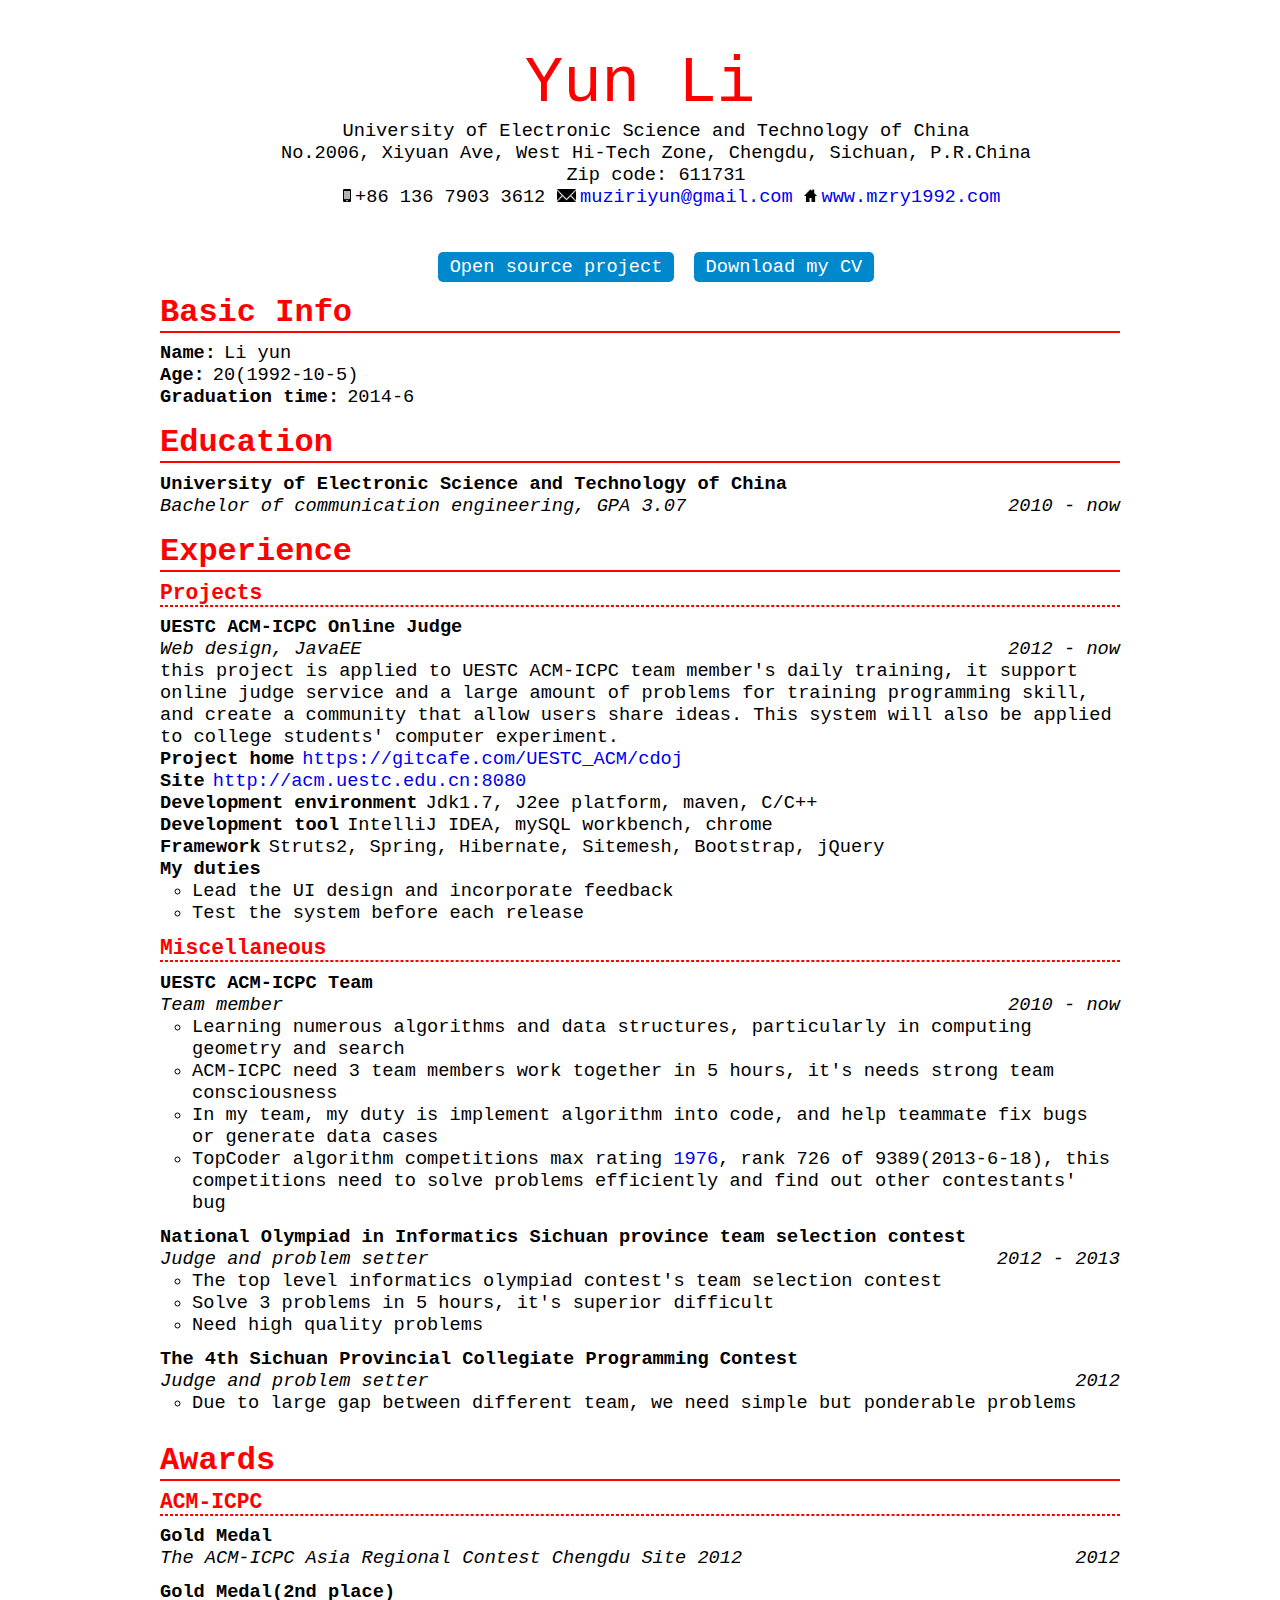
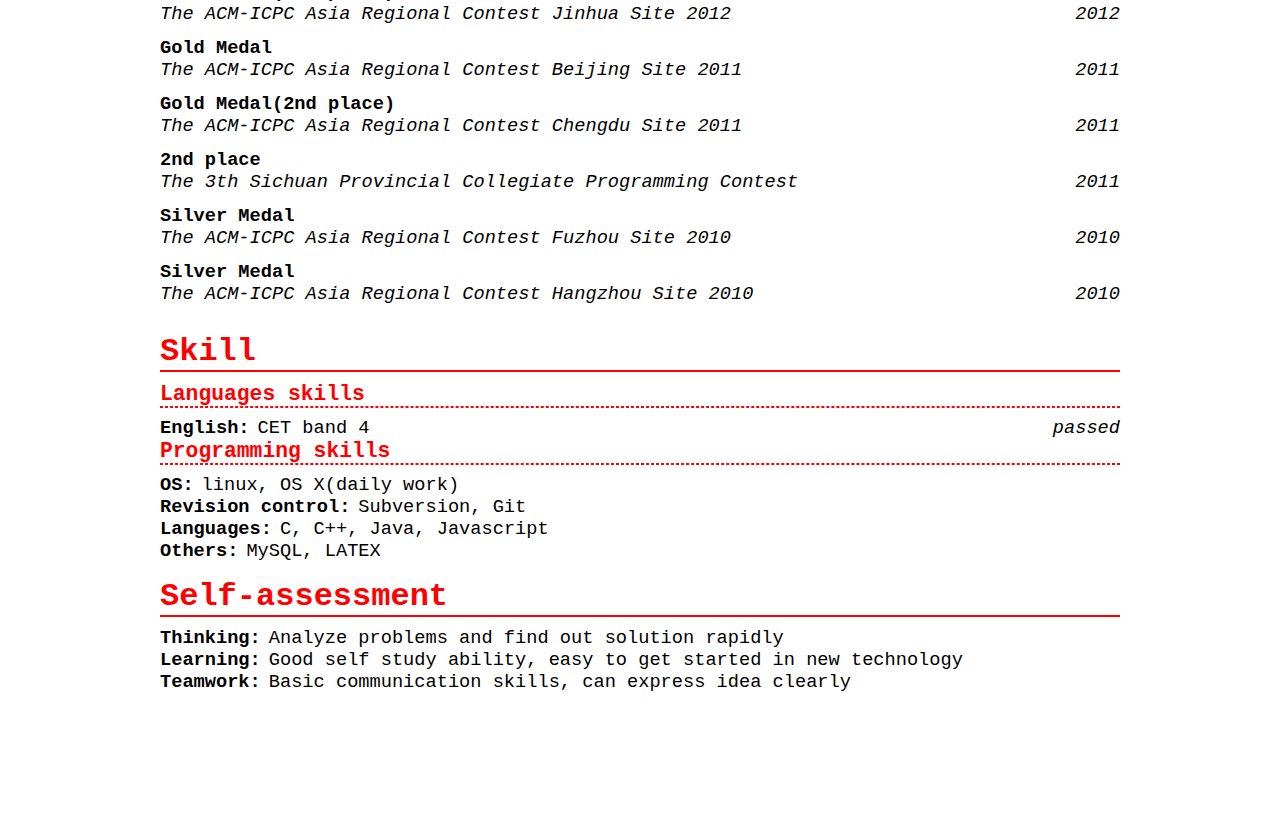
<file: en/html/index.html>
<!DOCTYPE HTML>
<html>
	<head>
		<title>mzry1992</title>
		<style type="text/css">
			html {
				font-family: Consolas, "Lucida Console", "Andale Mono", "Bitstream Vera Sans Mono", "Courier New", Courier,sans-serif;
				font-size: 14pt;
			}
			a {
				text-decoration:none;
			}
			#wrap {
				margin: auto;
				width: 960px;
				margin-bottom: 128px;
			}

			#header {
				margin: 48px 0 48px 0;
			}
			.name {
				text-align: center;
				font-size: 48pt;
				color: red;
			}
			.icon {
				height: 13px;
				margin-right: 4px;
			}
			.info {
				text-align: center;
			}
			.info > ul {
				list-style: none;
			}
			.info > ul > li {
				color: black;
			}
			ul.inline > li {
				display: inline;
			}
			#links {
				text-align: center;
			}

			.nav {
				list-style: none;
			}
			ul.nav > li {
				display: inline;
			}
			.nav-pills > .active > a, .nav-pills > .active > a:hover {
				color: #ffffff;
				background-color: #0088cc;
			}
			.nav-pills > li > a {
				padding: 4px 12px;
				margin: 0 4px;
				-webkit-border-radius: 5px;
				-moz-border-radius: 5px;
				border-radius: 5px;
			}

			.group > h3 {
				font-size: 24pt;
				color: red;
				margin-bottom: 0;
				margin-top: 16px;
			}
			.group > hr {
				border: 1px red solid;
				margin-top: 0;
			}
			.sub-group > h4 {
				font-size: 16pt;
				color: red;
				margin-bottom: 0;
				margin-top: 0;
			}
			.sub-group > hr {
				border: 1px red dashed;
				margin-top: 0;
			}
			.sub-group:after, .summary-info:after {
				content: "."; 
				display: block;
				height: 0; 
				clear: both; 
				visibility: hidden;
			}
			ul.description {
				list-style: none;
				padding: 0;
				margin: 0;
			}
			span.bold {
				font-weight: bold;
				margin-right: 8px;
			}
			span.status {
				font-style: italic;
				float: right;
			}
			ul {
				padding-left: 32px;
				list-style: circle;
				margin: 0;
			}

			.item {
				margin-bottom: 12px;
			}
			.title {
				font-weight: bold;
			}
			.summary {
				float: left;
				font-style: italic;
			}
			.time {
				float: right;
				font-style: italic;
			}
		</style>
	</head>

	<body>
		<div id="wrap">
			<div id="header">
				<div class="name">
					Yun Li
				</div>
				<div class="info">
					<ul>
						<li>University of Electronic Science and Technology of China</li>
						<li>No.2006, Xiyuan Ave, West Hi-Tech Zone, Chengdu, Sichuan, P.R.China</li>
						<li>Zip code: 611731</li>
						<li>
							<ul class="inline">
								<li><img class="icon" src="img/glyphicons_163_iphone.png"/>+86 136 7903 3612</li>
								<li><img class="icon" src="img/glyphicons_010_envelope.png"/><a href=mailto:muziriyun@gmail.com>muziriyun@gmail.com</a></li>
								<li><img class="icon" src="img/glyphicons_020_home.png"/><a href="http://www.mzry1992.com">www.mzry1992.com</a></li>
							</ul>
						</li>
					</ul>
				</div>
			</div>
			<div id="links">
				<ul class="nav nav-pills">
					<li class="active">
					<a href="https://gitcafe.com/mzry1992">Open source project</a>
					</li>
          <!--
					<li class="active">
					<a href="http://www.mzry1992.com/blog/">My blog</a>
					</li>
          --!>
					<li class="active">
					<a href="https://gitcafe.com/mzry1992/CV/raw/master/en/mzry.pdf">Download my CV</a>
					</li>
				</ul>
			</div>
			<div id="content">
				<div class="group">
					<h3>Basic Info</h3>
					<hr/>
					<ul class="description">
						<li><span class="bold">Name:</span><span>Li yun</span></li>
						<li><span class="bold">Age:</span><span>20(1992-10-5)</span></li>
						<li><span class="bold">Graduation time:</span><span>2014-6</span></li>
					</ul>
				</div>

				<div class="group">
					<h3>Education</h3>
					<hr/>
					<div class="item">
						<div class="title">University of Electronic Science and Technology of China</div>
						<div class="summary-info">
							<div class="summary">Bachelor of communication engineering, GPA 3.07</div>
							<div class="time">2010 - now</div>
						</div>
						<div class="content">
						</div>
					</div>
				</div>
				<div class="group">
					<h3>Experience</h3>
					<hr/>
					<div class="sub-group">
						<h4>Projects</h4>
						<hr/>
						<div class="item">
							<div class="title">UESTC ACM-ICPC Online Judge</div>
							<div class="summary-info">
								<div class="summary">Web design, JavaEE</div>
								<div class="time">2012 - now</div>
							</div>
							<div class="content">
								this project is applied to UESTC ACM-ICPC team member's daily training,
								it support online judge service and a large amount of problems for training programming skill,
								and create a community that allow users share ideas.
								This system will also be applied to college students' computer experiment.
								<ul class="description">
									<li><span class="bold">Project home</span><span><a href="https://gitcafe.com/UESTC_ACM/cdoj">https://gitcafe.com/UESTC_ACM/cdoj</a></span></li>
									<li><span class="bold">Site</span><span><a href="http://acm.uestc.edu.cn:8080">http://acm.uestc.edu.cn:8080</a></span></li>
									<li><span class="bold">Development environment</span><span>Jdk1.7, J2ee platform, maven, C/C++</span></li>
									<li><span class="bold">Development tool</span><span>IntelliJ IDEA, mySQL workbench, chrome</span></li>
									<li><span class="bold">Framework</span><span>Struts2, Spring, Hibernate, Sitemesh, Bootstrap, jQuery</span></li>
									<li><span class="bold">My duties</span>
										<span>
											<ul>
												<li>Lead the UI design and incorporate feedback</li>
												<li>Test the system before each release</li>
											</ul>
										</span>
									</li>
								</ul>
							</div>
						</div>
					</div>

					<div class="sub-group">
						<h4>Miscellaneous</h4>
						<hr/>
						<div class="item">
							<div class="title">UESTC ACM-ICPC Team</div>
							<div class="summary-info">
								<div class="summary">Team member</div>
								<div class="time">2010 - now</div>
							</div>
							<div class="content">
								<ul>
									<li>Learning numerous algorithms and data structures, 
									particularly in computing geometry and search</li>
									<li>ACM-ICPC need 3 team members work together in 5 hours, it's needs strong team consciousness</li>
									<li>In my team, my duty is implement algorithm into code, 
									and help teammate fix bugs or generate data cases</li>
									<li>TopCoder algorithm competitions max rating <a href="http://community.topcoder.com/tc?module=MemberProfile&cr=22768107">1976</a>, rank 726 of 9389(2013-6-18), 
									this competitions need to solve problems efficiently and find out other contestants' bug</li>
								</ul>
							</div>
						</div>
						
						<div class="item">
							<div class="title">National Olympiad in Informatics Sichuan province team selection contest</div>
							<div class="summary-info">
								<div class="summary">Judge and problem setter</div>
								<div class="time">2012 - 2013</div>
							</div>
							<div class="content">
								<ul>
									<li>The top level informatics olympiad contest's team selection contest</li>
									<li>Solve 3 problems in 5 hours, it's superior difficult</li>
									<li>Need high quality problems</li>
								</ul>
							</div>
						</div>
						
						<div class="item">
							<div class="title">The 4th Sichuan Provincial Collegiate Programming Contest</div>
							<div class="summary-info">
								<div class="summary">Judge and problem setter</div>
								<div class="time">2012</div>
							</div>
							<div class="content">
								<ul>
									<li>Due to large gap between different team, we need simple but ponderable problems</li>
								</ul>
							</div>
						</div>
					</div>
				</div>

				<div class="group">
					<h3>Awards</h3>
					<hr/>
					<div class="sub-group">
						<h4>ACM-ICPC</h4>
						<hr/>
						<div class="item">
							<div class="title">Gold Medal</div>
							<div class="summary-info">
								<div class="summary">The ACM-ICPC Asia Regional Contest Chengdu Site 2012</div>
								<div class="time">2012</div>
							</div>
						</div>
						<div class="item">
							<div class="title">Gold Medal(2nd place)</div>
							<div class="summary-info">
								<div class="summary">The ACM-ICPC Asia Regional Contest Jinhua Site 2012</div>
								<div class="time">2012</div>
							</div>
						</div>
						<div class="item">
							<div class="title">Gold Medal</div>
							<div class="summary-info">
								<div class="summary">The ACM-ICPC Asia Regional Contest Beijing Site 2011</div>
								<div class="time">2011</div>
							</div>
						</div>
						<div class="item">
							<div class="title">Gold Medal(2nd place)</div>
							<div class="summary-info">
								<div class="summary">The ACM-ICPC Asia Regional Contest Chengdu Site 2011</div>
								<div class="time">2011</div>
							</div>
						</div>
						<div class="item">
							<div class="title">2nd place</div>
							<div class="summary-info">
								<div class="summary">The 3th Sichuan Provincial Collegiate Programming Contest</div>
								<div class="time">2011</div>
							</div>
						</div>
						<div class="item">
							<div class="title">Silver Medal</div>
							<div class="summary-info">
								<div class="summary">The ACM-ICPC Asia Regional Contest Fuzhou Site 2010</div>
								<div class="time">2010</div>
							</div>
						</div>
						<div class="item">
							<div class="title">Silver Medal</div>
							<div class="summary-info">
								<div class="summary">The ACM-ICPC Asia Regional Contest Hangzhou Site 2010</div>
								<div class="time">2010</div>
							</div>
						</div>
					</div>
				</div>

				<div class="group">
					<h3>Skill</h3>
					<hr/>
					<div class="sub-group">
						<h4>Languages skills</h4>
						<hr/>
						<ul class="description">
							<li><span class="bold">English:</span><span>CET band 4</span><span class="status">passed</span></li>
						</ul>
					</div>
					<div class="sub-group">
						<h4>Programming skills</h4>
						<hr/>
						<ul class="description">
							<li><span class="bold">OS:</span><span>linux, OS X(daily work)</span></li>
							<li><span class="bold">Revision control:</span><span>Subversion, Git</span></li>
							<li><span class="bold">Languages:</span><span>C, C++, Java, Javascript</span></li>
							<li><span class="bold">Others:</span><span>MySQL, LATEX</span></li>
						</ul>
					</div>
				</div>

				<div class="group">
					<h3>Self-assessment</h3>
					<hr/>
					<ul class="description">
						<li><span class="bold">Thinking:</span><span>Analyze problems and find out solution rapidly</span></li>
						<li><span class="bold">Learning:</span><span>Good self study ability, easy to get started in new technology</span></li>
						<li><span class="bold">Teamwork:</span><span>Basic communication skills, can express idea clearly</span></li>
					</ul>
				</div>
			</div>
		</div>
	</body>

</html>
</file>
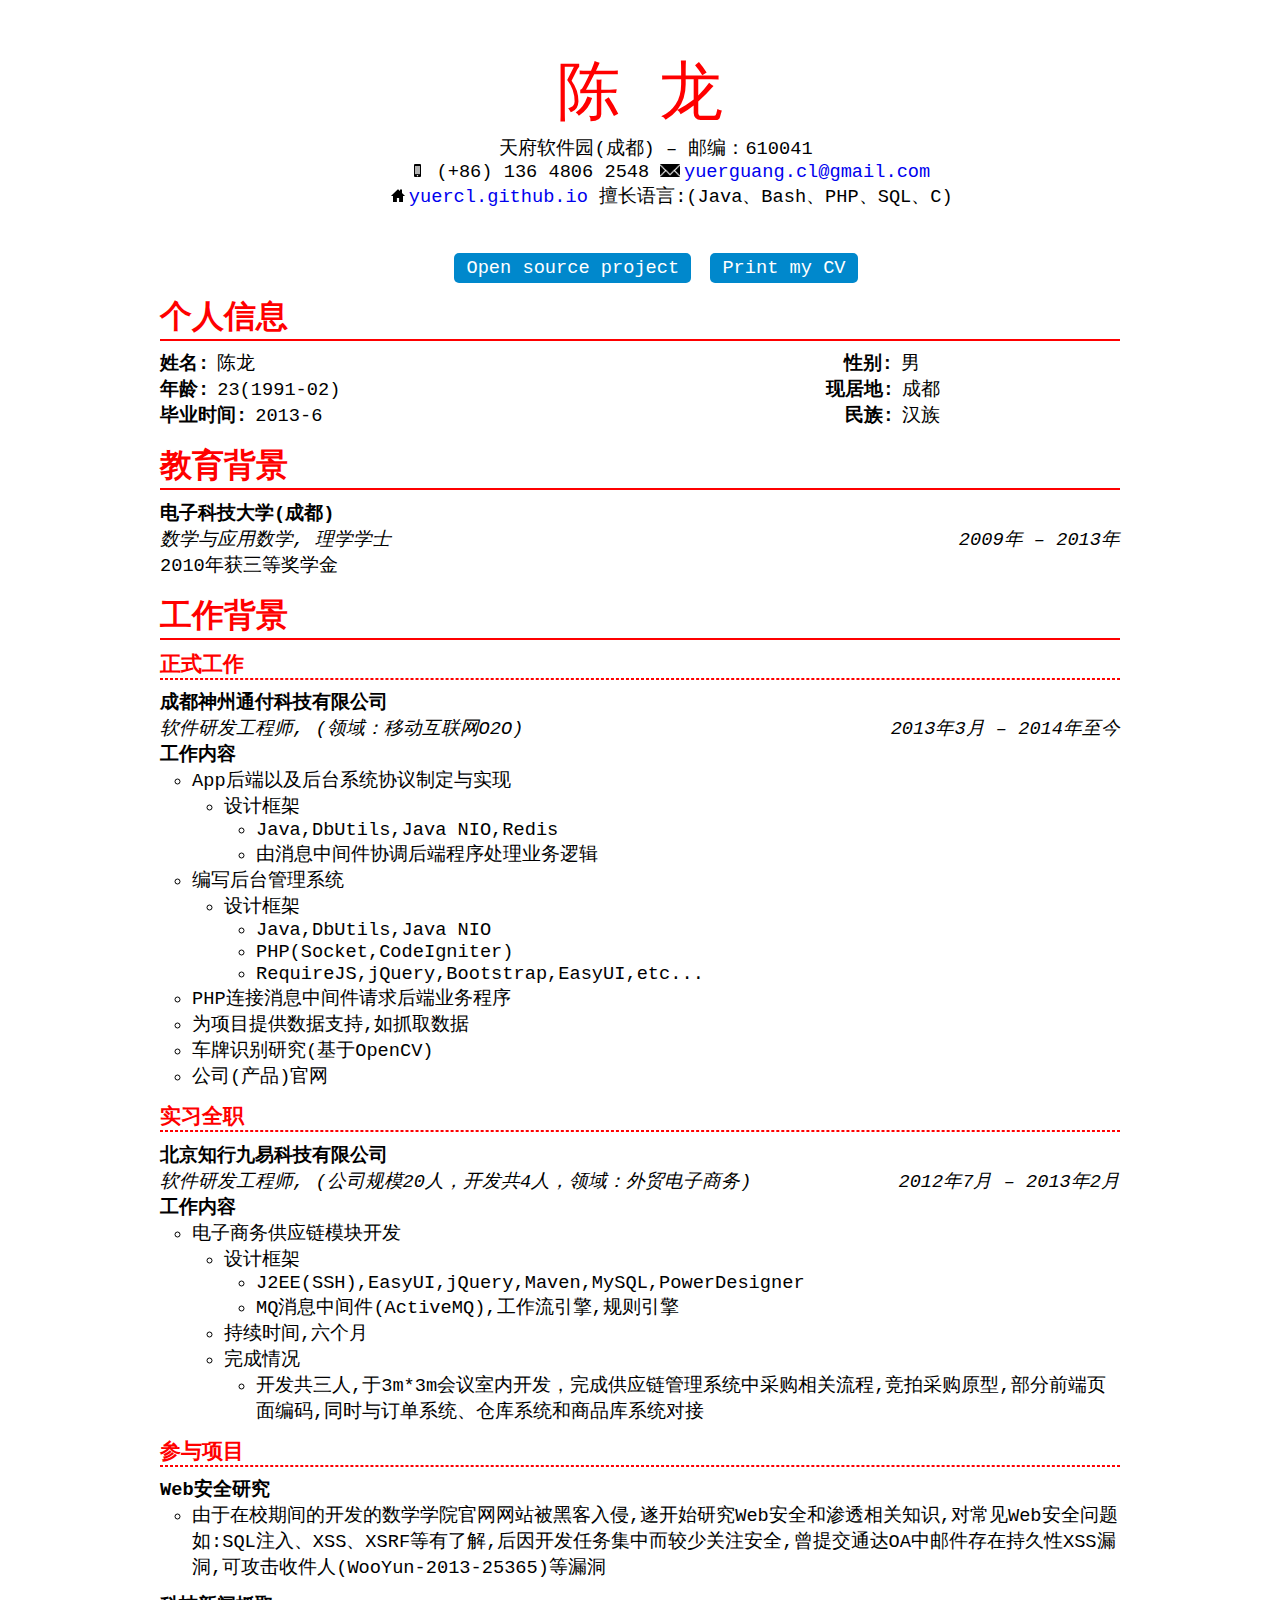
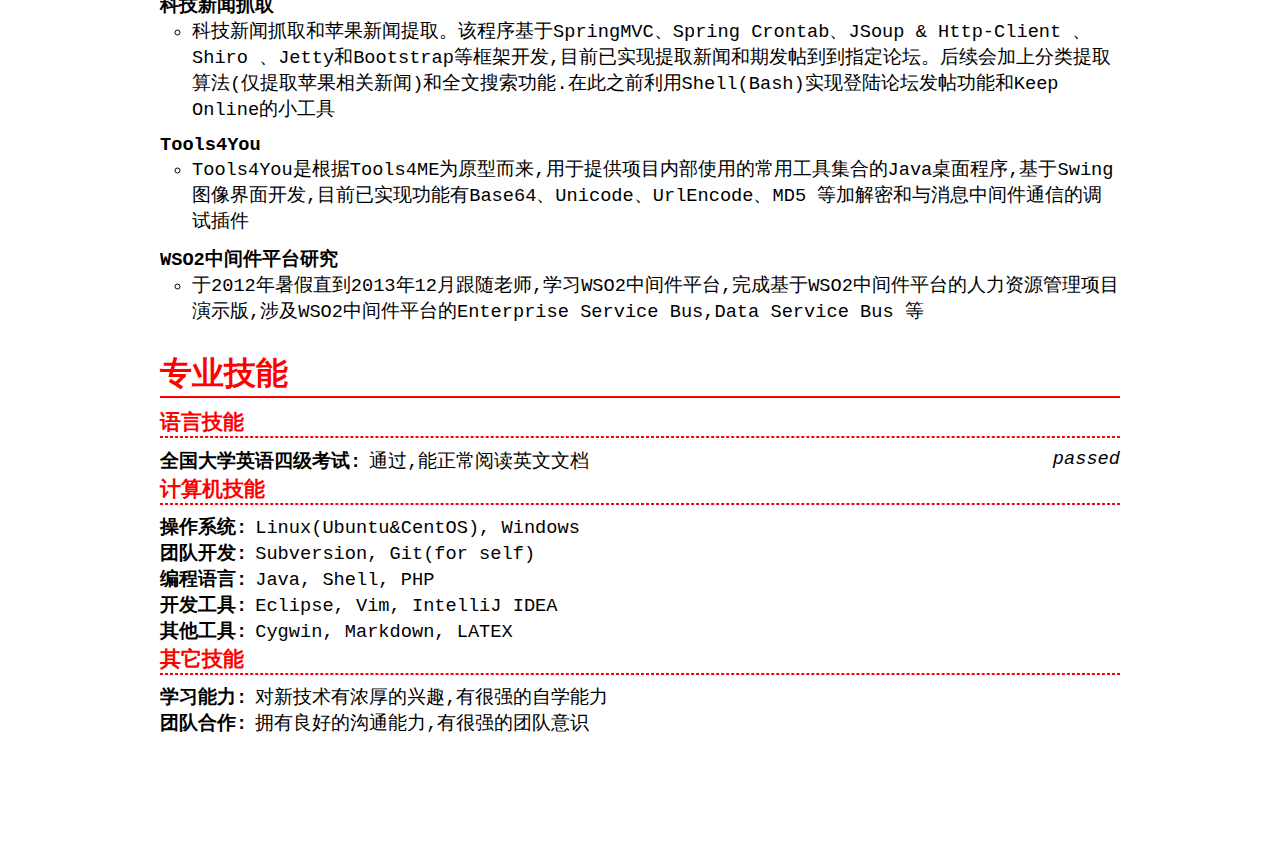
<file: html/cv/index.html>
<!DOCTYPE HTML>
<html>
	<head>
		<meta http-equiv="Content-Type" content="text/html; charset=UTF-8">
		<title>Long Story</title>
		<meta name="Keywords" content="程序，逻辑">
		<meta name="Description" content="个人简历">
		
		<meta name="viewport" content="width=device-width, initial-scale=1">
		<meta name="viewport" content="width=device-width, initial-scale=1, maximum-scale=1, user-scalable=no">

		<title>陈龙</title>
		<style type="text/css">
			html {
				font-family: Consolas, "Lucida Console", "Andale Mono", "Bitstream Vera Sans Mono", "Courier New", Courier,sans-serif;
				font-size: 14pt;
			}
			a {
				text-decoration:none;
			}
			#wrap {
				margin: auto;
				width: 960px;
				margin-bottom: 128px;
			}

			#header {
				margin: 48px 0 48px 0;
			}
			.name {
				text-align: center;
				font-size: 48pt;
				color: red;
			}
			.icon {
				height: 13px;
				margin-right: 4px;
			}
			.info {
				text-align: center;
			}
			.info > ul {
				list-style: none;
			}
			.info > ul > li {
				color: black;
			}
			ul.inline > li {
				display: inline;
			}
			#links {
				text-align: center;
			}

			.nav {
				list-style: none;
			}
			ul.nav > li {
				display: inline;
			}
			.nav-pills > .active > a, .nav-pills > .active > a:hover {
				color: #ffffff;
				background-color: #0088cc;
			}
			.nav-pills > li > a {
				padding: 4px 12px;
				margin: 0 4px;
				-webkit-border-radius: 5px;
				-moz-border-radius: 5px;
				border-radius: 5px;
			}

			.group > h3 {
				font-size: 24pt;
				color: red;
				margin-bottom: 0;
				margin-top: 16px;
			}
			.group > hr {
				border: 1px red solid;
				margin-top: 0;
			}
			.sub-group > h4 {
				font-size: 16pt;
				color: red;
				margin-bottom: 0;
				margin-top: 0;
			}
			.sub-group > hr {
				border: 1px red dashed;
				margin-top: 0;
			}
			.sub-group:after, .summary-info:after {
				content: "."; 
				display: block;
				height: 0; 
				clear: both; 
				visibility: hidden;
			}
			ul.description {
				list-style: none;
				padding: 0;
				margin: 0;
			}
			span.bold {
				font-weight: bold;
				margin-right: 8px;
			}
			span.status {
				font-style: italic;
				float: right;
			}
			ul {
				padding-left: 32px;
				list-style: circle;
				margin: 0;
			}

			.item {
				margin-bottom: 12px;
			}
			.title {
				font-weight: bold;
			}
			.summary {
				float: left;
				font-style: italic;
			}
			.time {
				float: right;
				font-style: italic;
			}
		</style>
	</head>

	<body>
		<div id="wrap">
			<div id="header">
				<div class="name">
					陈  龙
				</div>
				<div class="info">
					<ul>
						<li>天府软件园(成都) – 邮编：610041</li>
						<li>
							<ul class="inline">
								<li><img class="icon" src="img/glyphicons_163_iphone.png"/> (+86) 136 4806 2548</li>
								<li><img class="icon" src="img/glyphicons_010_envelope.png"/><a href=mailto:yuerguang.cl@gmail.com>yuerguang.cl@gmail.com</a></li>
							</ul>
						</li>
						<li>
							<ul class="inline">
								<li><img class="icon" src="img/glyphicons_020_home.png"/><a href="http://yuercl.github.io">yuercl.github.io</a></li>
								<li>擅长语言:(Java、Bash、PHP、SQL、C)</li>
							</ul>
						</li>
					</ul>
				</div>
			</div>
			<div id="links">
				<ul class="nav nav-pills">
					<li class="active">
						<a href="https://github.com/yuercl/">Open source project</a>
					</li>
          <!--
					<li class="active">
					<a href="http://yuercl.github.io">My blog</a>
					</li> 
				-->
					<li class="active">
						<a href="javascript:;" onclick="window.print();">Print my CV</a>
					</li>
				</ul>
			</div>
			<div id="content">
				<div class="group">
					<h3>个人信息</h3>
					<hr/>
					<ul class="description">
						<ul class="inline" style='padding-left: 0px;'>
							<li><span class="bold">姓名:</span><span>陈龙</span></li>
							<li style="margin-right: 200px;float: right;"><span class="bold">性别:</span><span>男</span></li>
						</ul>
						<ul class="inline" style='padding-left: 0px;'>
							<li><span class="bold">年龄:</span><span>23(1991-02)</span></li>
							<li style="margin-right: 180px;float: right;"><span class="bold">现居地:</span><span>成都</span></li>
						</ul>
						<ul class="inline" style='padding-left: 0px;'>
							<li><span class="bold">毕业时间:</span><span>2013-6</span></li>
							<li style="margin-right: 180px;float: right;"><span class="bold">民族:</span><span>汉族</span></li>
						</ul>
					</ul>
				</div>

				<div class="group">
					<h3>教育背景</h3>
					<hr/>
					<div class="item">
						<div class="title">电子科技大学(成都)</div>
						<div class="summary-info">
							<div class="summary">数学与应用数学, 理学学士</div>
							<div class="time">2009年 – 2013年</div>
						</div>
						<div class="content">
							2010年获三等奖学金
						</div>
					</div>
				</div>
				<div class="group">
					<h3>工作背景</h3>
					<hr/>
					<div class="sub-group">
						<h4>正式工作</h4>
						<hr/>
						<div class="item">
							<div class="title">成都神州通付科技有限公司</div>
							<div class="summary-info">
								<div class="summary">软件研发工程师, (领域：移动互联网O2O)</div>
								<div class="time">2013年3月 – 2014年至今</div>
							</div>
							<div class="content">
								<ul class="description">
									<li><span class="bold">工作内容</span>
										<span>
											<ul>
												<li>App后端以及后台系统协议制定与实现</li>
												<ul>
													<li>设计框架</li>
													<ul>
														<li>Java,DbUtils,Java NIO,Redis</li>
														<li>由消息中间件协调后端程序处理业务逻辑</li>
 													</ul>
 												</ul>
												<li>编写后台管理系统</li>
 												<ul>
													<li>设计框架</li>
													<ul>
														<li>Java,DbUtils,Java NIO</li>
														<li>PHP(Socket,CodeIgniter)</li>
														<li>RequireJS,jQuery,Bootstrap,EasyUI,etc...</li>
 													</ul>
 												</ul>
 												<li>PHP连接消息中间件请求后端业务程序</li>
 												<li>为项目提供数据支持,如抓取数据</li>
 												<li>车牌识别研究(基于OpenCV)</li>
 												<li>公司(产品)官网</li>
											</ul>
										</span>
									</li>
								</ul>
							</div>
						</div>
						<h4>实习全职</h4>
						<hr/>
						<div class="item">
							<div class="title">北京知行九易科技有限公司</div>
							<div class="summary-info">
								<div class="summary">软件研发工程师, (公司规模20人，开发共4人，领域：外贸电子商务)
								</div>
								<div class="time">2012年7月 – 2013年2月</div>
							</div>
							<div class="content">
								<ul class="description">
									<li><span class="bold">工作内容</span>
										<span>
											<ul>
												<li>电子商务供应链模块开发</li>
												<ul>
													<li>设计框架</li>
													<ul>
														<li>J2EE(SSH),EasyUI,jQuery,Maven,MySQL,PowerDesigner</li>
														<li>MQ消息中间件(ActiveMQ),工作流引擎,规则引擎</li>
 													</ul>
													<li>持续时间,六个月</li>
	 												<li>完成情况</li>
	 												<ul>
														<li>开发共三人,于3m*3m会议室内开发，完成供应链管理系统中采购相关流程,竞拍采购原型,部分前端页面编码,同时与订单系统、仓库系统和商品库系统对接</li>
													</ul>
 												</ul>
											</ul>
										</span>
									</li>
								</ul>
							</div>
						</div>
					</div>

					<div class="sub-group">
						<h4>参与项目</h4>
						<hr/>
						<div class="item">
							<div class="title">Web安全研究</div>
							<div class="content">
								<ul>
									<li>由于在校期间的开发的数学学院官网网站被黑客入侵,遂开始研究Web安全和渗透相关知识,对常见Web安全问题如:SQL注入、XSS、XSRF等有了解,后因开发任务集中而较少关注安全,曾提交通达OA中邮件存在持久性XSS漏洞,可攻击收件人(WooYun-2013-25365)等漏洞</li>
								</ul>
							</div>
						</div>
						<div class="item">
							<div class="title">科技新闻抓取</div>
							<div class="content">
								<ul>
									<li>科技新闻抓取和苹果新闻提取。该程序基于SpringMVC、Spring Crontab、JSoup & Http-Client 、Shiro 、Jetty和Bootstrap等框架开发,目前已实现提取新闻和期发帖到到指定论坛。后续会加上分类提取算法(仅提取苹果相关新闻)和全文搜索功能.在此之前利用Shell(Bash)实现登陆论坛发帖功能和Keep Online的小工具</li>
								</ul>
							</div>
						</div>
						<div class="item">
							<div class="title">Tools4You</div>
							<div class="content">
								<ul>
									<li>Tools4You是根据Tools4ME为原型而来,用于提供项目内部使用的常用工具集合的Java桌面程序,基于Swing图像界面开发,目前已实现功能有Base64、Unicode、UrlEncode、MD5 等加解密和与消息中间件通信的调试插件</li>
								</ul>
							</div>
						</div>
						
						<div class="item">
							<div class="title">WSO2中间件平台研究</div>
							<div class="content">
								<ul>
									<li>于2012年暑假直到2013年12月跟随老师,学习WSO2中间件平台,完成基于WSO2中间件平台的人力资源管理项目演示版,涉及WSO2中间件平台的Enterprise Service Bus,Data Service Bus 等
									</li>
								</ul>
							</div>
						</div>
						
					</div>
				</div>

				<div class="group">
					<h3>专业技能</h3>
					<hr/>
					<div class="sub-group">
						<h4>语言技能</h4>
						<hr/>
						<ul class="description">
							<li><span class="bold">全国大学英语四级考试:</span><span>通过,能正常阅读英文文档</span><span class="status">passed</span></li>
						</ul>
					</div>
					<div class="sub-group">
						<h4>计算机技能</h4>
						<hr/>
						<ul class="description">
							<li><span class="bold">操作系统:</span><span>Linux(Ubuntu&CentOS), Windows</span></li>
							<li><span class="bold">团队开发:</span><span>Subversion, Git(for self)</span></li>
							<li><span class="bold">编程语言:</span><span>Java, Shell, PHP</span></li>
							<li><span class="bold">开发工具:</span><span>Eclipse, Vim, IntelliJ IDEA</span></li>
							<li><span class="bold">其他工具:</span><span>Cygwin, Markdown, LATEX</span></li>
						</ul>
					</div>

					<div class="sub-group">
						<h4>其它技能</h4>
						<hr/>
						<ul class="description">
							<li><span class="bold">学习能力:</span><span>对新技术有浓厚的兴趣,有很强的自学能力</span></li>
							<li><span class="bold">团队合作:</span><span>拥有良好的沟通能力,有很强的团队意识</span></li>
						</ul>
					</div>
				</div>

			</div>
		</div>
		<script>
		  (function(i,s,o,g,r,a,m){i['GoogleAnalyticsObject']=r;i[r]=i[r]||function(){
		  (i[r].q=i[r].q||[]).push(arguments)},i[r].l=1*new Date();a=s.createElement(o),
		  m=s.getElementsByTagName(o)[0];a.async=1;a.src=g;m.parentNode.insertBefore(a,m)
		  })(window,document,'script','//www.google-analytics.com/analytics.js','ga');

		  ga('create', 'UA-44644869-3', 'vicp.cc');
		  ga('send', 'pageview');

		</script>
	</body>

</html>
</file>
